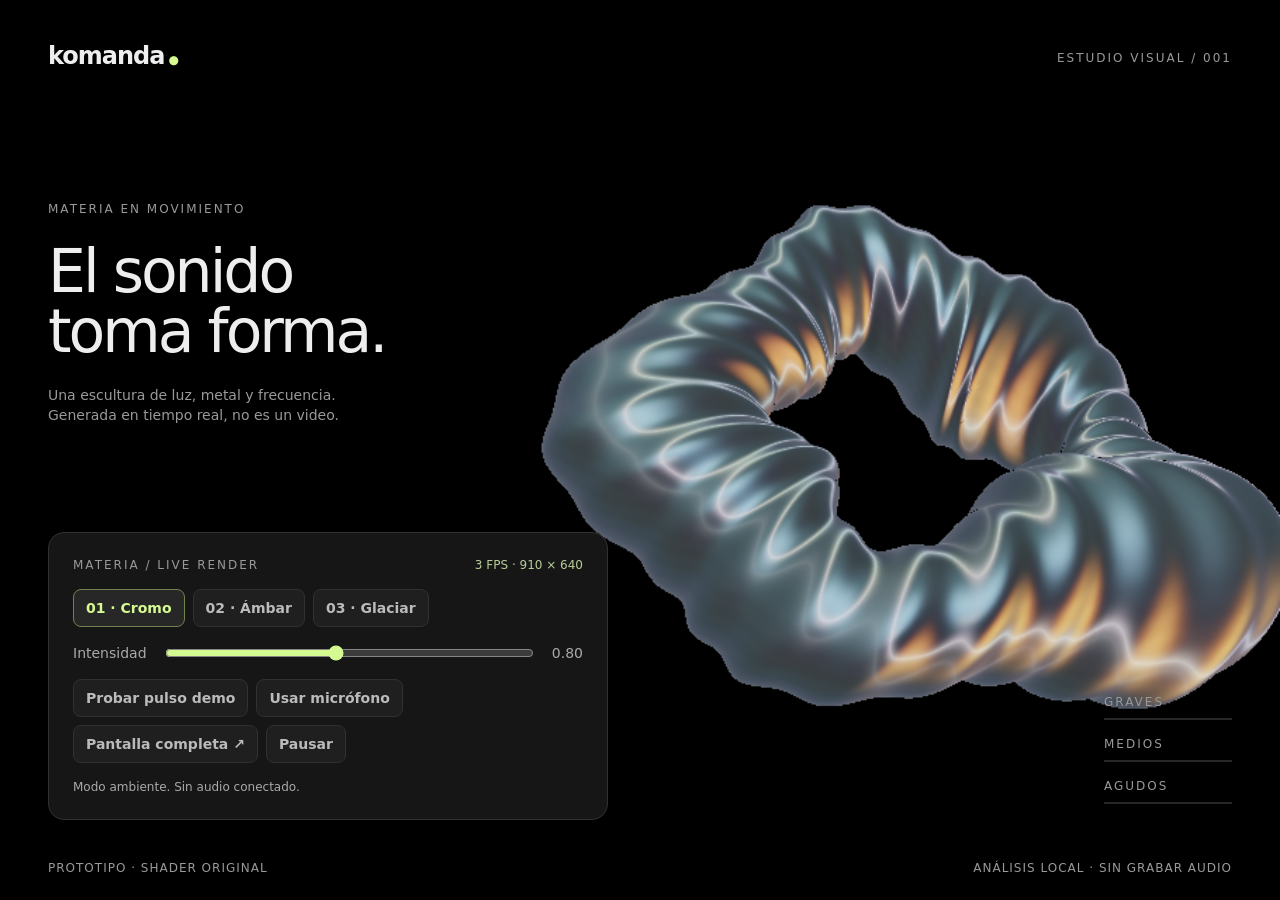
<file: app/src/main/assets/projector/index.html>
<!doctype html>
<html lang="es">
<head>
  <meta charset="utf-8">
  <meta name="viewport" content="width=device-width, initial-scale=1">
  <meta name="robots" content="noindex">
  <meta name="color-scheme" content="dark">
  <title>Komanda · Materia</title>
  <link rel="stylesheet" href="visualizer.css">
  <script src="visualizer.js" defer></script>
</head>
<body>
  <canvas id="scene" aria-label="Escultura líquida generativa en movimiento"></canvas>
  <main id="controls">
    <header><span class="wordmark">komanda<span class="dot">●</span></span><span class="eyebrow">ESTUDIO VISUAL / 001</span></header>
    <section class="intro">
      <span class="eyebrow">MATERIA EN MOVIMIENTO</span>
      <h1>El sonido<br>toma forma.</h1>
      <p>Una escultura de luz, metal y frecuencia.<br>Generada en tiempo real, no es un video.</p>
    </section>
    <section class="console" aria-label="Controles del visualizador">
      <div class="console-top"><span class="eyebrow">MATERIA / LIVE RENDER</span><span id="performance">INICIANDO</span></div>
      <div class="presets" role="group" aria-label="Paleta">
        <button data-palette="0" aria-pressed="true">01 · Cromo</button>
        <button data-palette="1" aria-pressed="false">02 · Ámbar</button>
        <button data-palette="2" aria-pressed="false">03 · Glaciar</button>
      </div>
      <label class="intensity">Intensidad <input id="intensity" type="range" min="0.2" max="1.5" step="0.05" value="0.8"><output id="intensity-value">0.80</output></label>
      <div class="actions">
        <button id="demo" aria-pressed="false">Probar pulso demo</button>
        <button id="microphone">Usar micrófono</button>
        <button id="fullscreen">Pantalla completa ↗</button>
        <button id="pause" aria-pressed="false">Pausar</button>
      </div>
      <p id="status" role="status">Modo ambiente. Sin audio conectado.</p>
    </section>
    <aside class="spectrum" aria-label="Energía por banda">
      <div><span>GRAVES</span><i><b id="bass"></b></i></div>
      <div><span>MEDIOS</span><i><b id="mid"></b></i></div>
      <div><span>AGUDOS</span><i><b id="high"></b></i></div>
    </aside>
    <footer><span>PROTOTIPO · SHADER ORIGINAL</span><span>ANÁLISIS LOCAL · SIN GRABAR AUDIO</span></footer>
  </main>
  <p id="error" role="alert" hidden></p>
  <script>if (new URLSearchParams(location.search).has('embedded')) document.body.classList.add('embedded');</script>
</body>
</html>
</file>
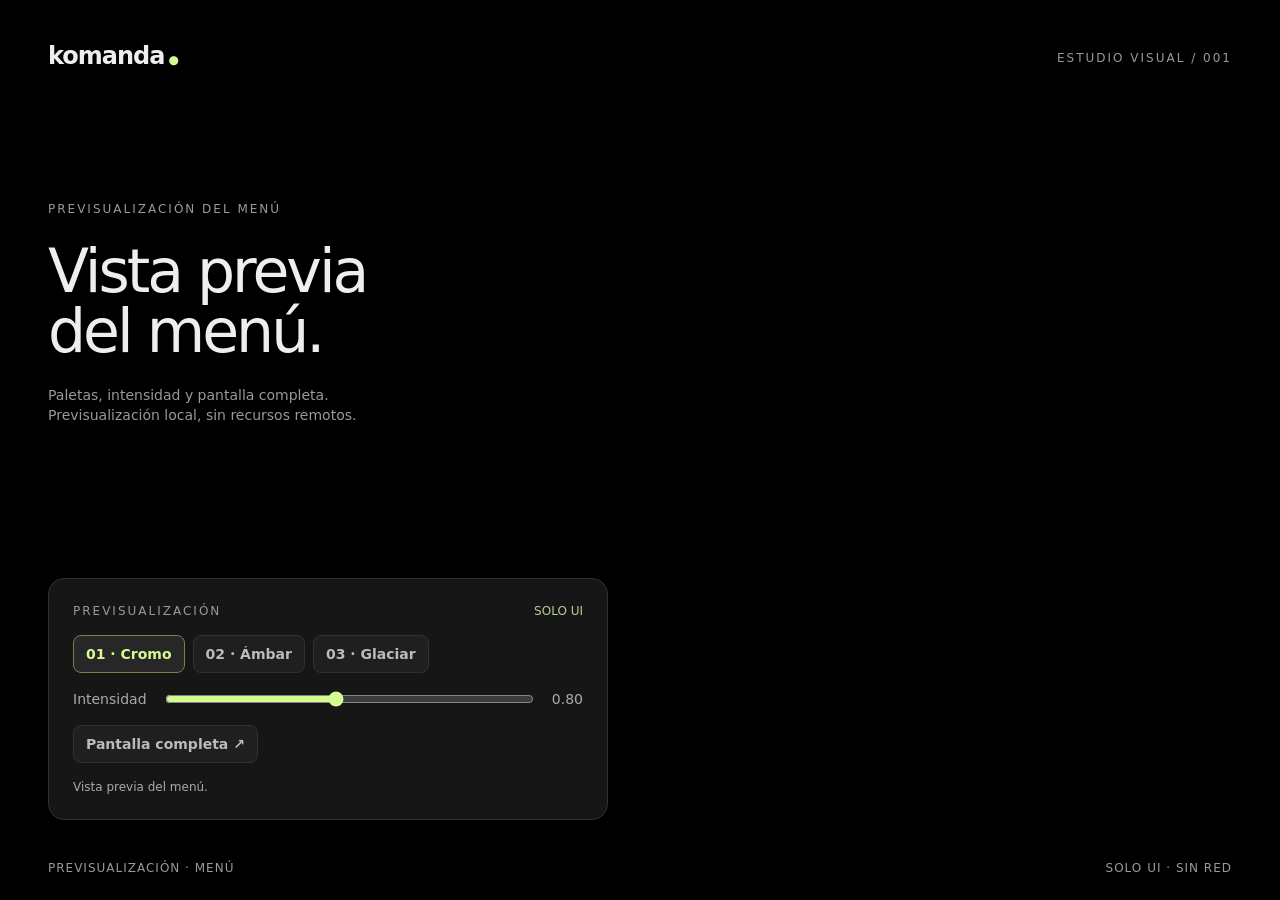
<file: app/src/main/assets/projector/menu.html>
<!doctype html>
<html lang="es">
<head>
  <meta charset="utf-8">
  <meta name="viewport" content="width=device-width, initial-scale=1">
  <meta name="robots" content="noindex">
  <meta name="color-scheme" content="dark">
  <title>Komanda · Vista previa del menú</title>
  <link rel="stylesheet" href="menu.css">
  <script src="menu.js" defer></script>
</head>
<body>
  <main id="controls">
    <header><span class="wordmark">komanda<span class="dot">●</span></span><span class="eyebrow">ESTUDIO VISUAL / 001</span></header>
    <section class="intro">
      <span class="eyebrow">PREVISUALIZACIÓN DEL MENÚ</span>
      <h1>Vista previa<br>del menú.</h1>
      <p>Paletas, intensidad y pantalla completa.<br>Previsualización local, sin recursos remotos.</p>
    </section>
    <section class="console" aria-label="Previsualización del menú">
      <div class="console-top"><span class="eyebrow">PREVISUALIZACIÓN</span><span id="performance">SOLO UI</span></div>
      <div class="presets" role="group" aria-label="Paleta">
        <button data-palette="0" aria-pressed="true">01 · Cromo</button>
        <button data-palette="1" aria-pressed="false">02 · Ámbar</button>
        <button data-palette="2" aria-pressed="false">03 · Glaciar</button>
      </div>
      <label class="intensity">Intensidad <input id="intensity" type="range" min="0.2" max="1.5" step="0.05" value="0.8"><output id="intensity-value">0.80</output></label>
      <div class="actions">
        <button id="fullscreen">Pantalla completa ↗</button>
      </div>
      <p id="status" role="status">Vista previa del menú.</p>
    </section>
    <footer><span>PREVISUALIZACIÓN · MENÚ</span><span>SOLO UI · SIN RED</span></footer>
  </main>
</body>
</html>
</file>
<file: app/src/main/assets/projector/visualizer.css>
@font-face { font-family: Geist; src: local("Geist"), local("Manrope"); font-display: swap; }
:root { font-family: Geist, system-ui, sans-serif; color: #eee; background: #000; }
* { box-sizing: border-box; }
body { margin: 0; overflow: hidden; }
button, input { font: inherit; }
#scene { position: fixed; inset: 0; width: 100%; height: 100%; display: block; }
#controls { position: relative; height: 100svh; min-height: 560px; pointer-events: none; padding: 40px 48px; }
header { display: flex; align-items: center; justify-content: space-between; }
.wordmark { font-size: 24px; line-height: 32px; font-weight: 600; letter-spacing: -1px; }
.dot { margin-left: 4px; color: #d6fa92; font-size: 12px; }
.eyebrow, footer, #performance, .spectrum { font-size: 12px; line-height: 16px; letter-spacing: 2px; color: #999; }
.intro { position: absolute; top: 22%; left: 48px; max-width: 440px; }
h1 { font-size: 60px; line-height: 1; font-weight: 500; letter-spacing: -3px; margin: 24px 0; text-wrap: balance; }
.intro p { color: #999; font-size: 14px; line-height: 20px; text-wrap: pretty; }
.console { position: absolute; bottom: 80px; left: 48px; width: min(560px, calc(100vw - 96px)); padding: 24px; background: #181818eb; border: 1px solid #313131; border-radius: 16px; pointer-events: auto; }
.console-top { display: flex; justify-content: space-between; gap: 16px; margin-bottom: 16px; }
#performance { letter-spacing: 0; color: #b6ce98; }
.presets, .actions { display: flex; gap: 8px; flex-wrap: wrap; }
button { cursor: pointer; padding: 8px 12px; border: 1px solid #313131; border-radius: 8px; background: #1f1f1f; color: #bbb; font-size: 14px; line-height: 20px; font-weight: 600; transition: background 700ms cubic-bezier(.32,.72,0,1), color 700ms cubic-bezier(.32,.72,0,1); }
button:hover { background: #313131; color: #fff; }
button:active { transform: scale(.98); }
button[aria-pressed=true] { color: #d6fa92; border-color: #71834e; background: #272727; }
:focus-visible { outline: 2px solid #d6fa92; outline-offset: 4px; }
button:disabled { opacity: .4; cursor: default; }
.intensity { display: flex; gap: 16px; align-items: center; margin: 16px 0; font-size: 14px; line-height: 20px; color: #aaa; }
.intensity input { flex: 1; min-width: 40px; accent-color: #d6fa92; }
output { font-variant-numeric: tabular-nums; }
#status { font-size: 12px; line-height: 16px; color: #aaa; margin: 16px 0 0; }
.spectrum { position: absolute; right: 48px; bottom: 96px; width: 128px; }
.spectrum div { margin-top: 16px; }
.spectrum i { display: block; width: 100%; height: 2px; background: #272727; margin-top: 8px; }
.spectrum b { display: block; width: 0; height: 100%; background: #d6fa92; }
footer { position: absolute; bottom: 24px; left: 48px; right: 48px; display: flex; justify-content: space-between; letter-spacing: 1px; font-size: 12px; line-height: 16px; }
#error { position: fixed; top: 40%; left: 10%; right: 10%; padding: 24px; background: #181818; border: 1px solid #313131; border-radius: 16px; }
.embedded #controls { display: none; }
@media (max-width: 1000px) {
  #controls { padding: 24px; }
  header .eyebrow, .spectrum, footer span:last-child { display: none; }
  .intro { top: 12%; left: 24px; }
  h1 { font-size: 36px; line-height: 40px; letter-spacing: -1px; margin: 16px 0; }
  .intro p { display: none; }
  .console { left: 24px; bottom: 64px; width: calc(100vw - 48px); padding: 16px; }
  footer { left: 24px; right: 24px; }
}
@media (max-height: 700px) and (min-width: 801px) {
  .intro { top: 18%; }
  h1 { font-size: 48px; }
  .intro p { display: none; }
  .console { bottom: 64px; }
}
</file>
<file: app/src/main/assets/projector/menu.css>
@font-face { font-family: Geist; src: local("Geist"), local("Manrope"); font-display: swap; }
:root { font-family: Geist, system-ui, sans-serif; color: #eee; background: #000; }
* { box-sizing: border-box; }
body { margin: 0; overflow: hidden; }
button, input { font: inherit; }
#controls { position: relative; height: 100svh; min-height: 560px; pointer-events: none; padding: 40px 48px; }
header { display: flex; align-items: center; justify-content: space-between; }
.wordmark { font-size: 24px; line-height: 32px; font-weight: 600; letter-spacing: -1px; }
.dot { margin-left: 4px; color: #d6fa92; font-size: 12px; }
.eyebrow, footer, #performance { font-size: 12px; line-height: 16px; letter-spacing: 2px; color: #999; }
.intro { position: absolute; top: 22%; left: 48px; max-width: 440px; }
h1 { font-size: 60px; line-height: 1; font-weight: 500; letter-spacing: -3px; margin: 24px 0; text-wrap: balance; }
.intro p { color: #999; font-size: 14px; line-height: 20px; text-wrap: pretty; }
.console { position: absolute; bottom: 80px; left: 48px; width: min(560px, calc(100vw - 96px)); padding: 24px; background: #181818eb; border: 1px solid #313131; border-radius: 16px; pointer-events: auto; }
.console-top { display: flex; justify-content: space-between; gap: 16px; margin-bottom: 16px; }
#performance { letter-spacing: 0; color: #b6ce98; }
.presets, .actions { display: flex; gap: 8px; flex-wrap: wrap; }
button { cursor: pointer; padding: 8px 12px; border: 1px solid #313131; border-radius: 8px; background: #1f1f1f; color: #bbb; font-size: 14px; line-height: 20px; font-weight: 600; transition: background 700ms cubic-bezier(.32,.72,0,1), color 700ms cubic-bezier(.32,.72,0,1); }
button:hover { background: #313131; color: #fff; }
button:active { transform: scale(.98); }
button[aria-pressed=true] { color: #d6fa92; border-color: #71834e; background: #272727; }
:focus-visible { outline: 2px solid #d6fa92; outline-offset: 4px; }
button:disabled { opacity: .4; cursor: default; }
.intensity { display: flex; gap: 16px; align-items: center; margin: 16px 0; font-size: 14px; line-height: 20px; color: #aaa; }
.intensity input { flex: 1; min-width: 40px; accent-color: #d6fa92; }
output { font-variant-numeric: tabular-nums; }
#status { font-size: 12px; line-height: 16px; color: #aaa; margin: 16px 0 0; }
footer { position: absolute; bottom: 24px; left: 48px; right: 48px; display: flex; justify-content: space-between; letter-spacing: 1px; font-size: 12px; line-height: 16px; }
@media (max-width: 1000px) {
  #controls { padding: 24px; }
  header .eyebrow, footer span:last-child { display: none; }
  .intro { top: 12%; left: 24px; }
  h1 { font-size: 36px; line-height: 40px; letter-spacing: -1px; margin: 16px 0; }
  .intro p { display: none; }
  .console { left: 24px; bottom: 64px; width: calc(100vw - 48px); padding: 16px; }
  footer { left: 24px; right: 24px; }
}
@media (max-height: 700px) and (min-width: 801px) {
  .intro { top: 18%; }
  h1 { font-size: 48px; }
  .intro p { display: none; }
  .console { bottom: 64px; }
}
</file>
